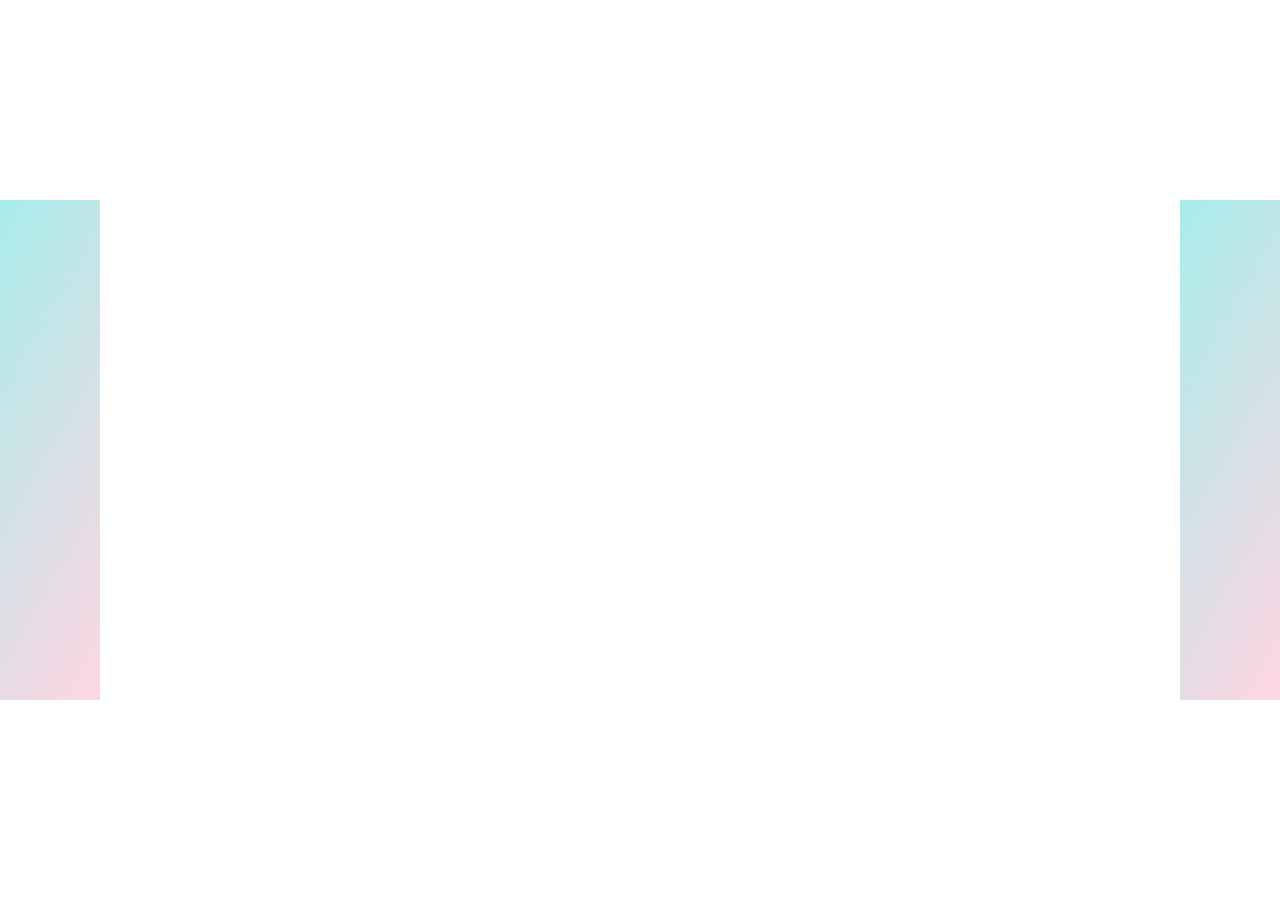
<file: index.html>
<html>
<head>
    <title>My portfolio 1</title>
    <link rel="stylesheet" type="text/css" href="style.css">
</head>
<body>
    
<div class="bar left"></div>

<div class="bar right"></div>


    </div>
</body>    
</html>
</file>
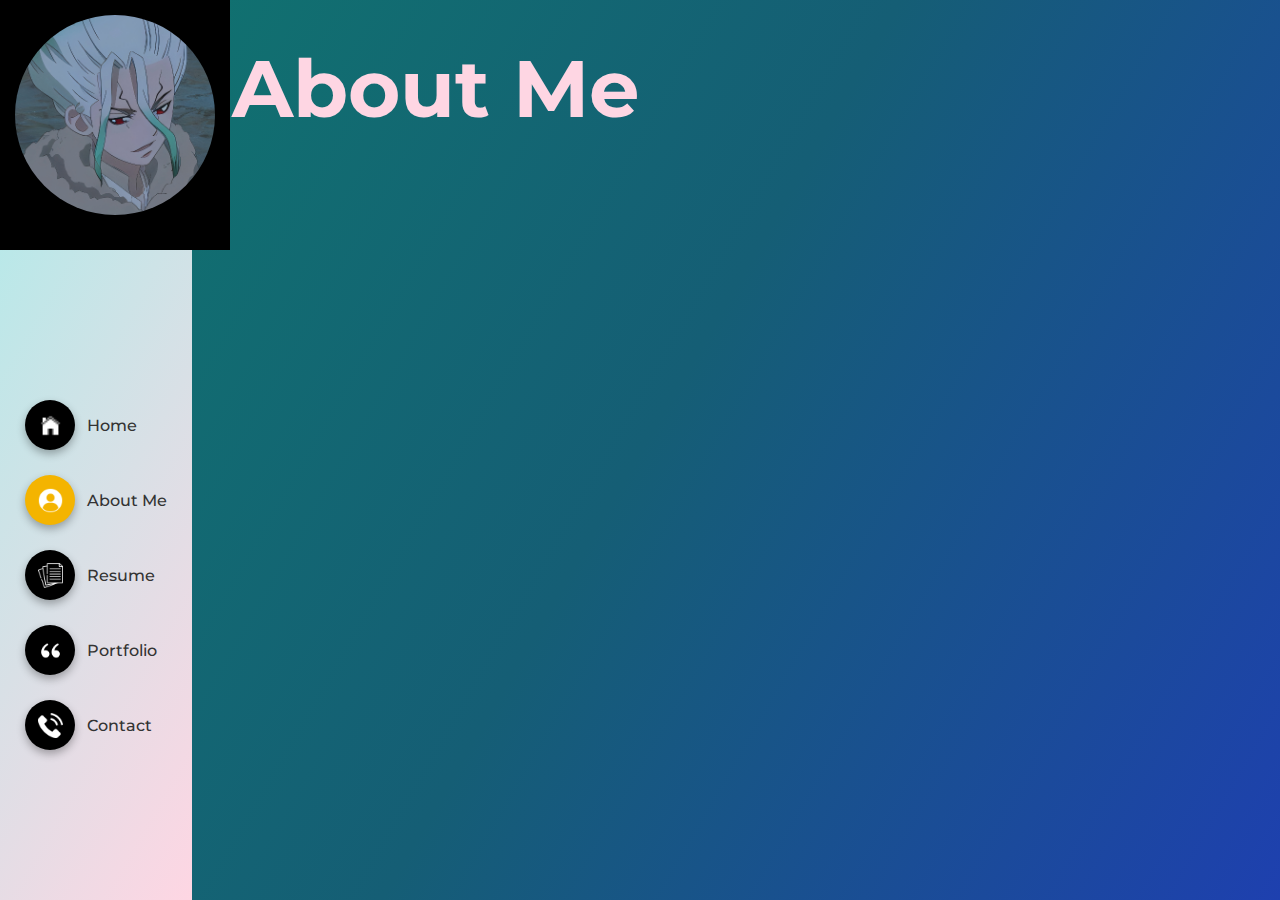
<file: aboutme.html>
<!DOCTYPE html>
<html lang="en">
<head>
    <title>About Me</title>
    <link rel="stylesheet" type="text/css" href="stylesaboutme.css">
    
    <link href="https://fonts.googleapis.com/css2?family=Montserrat:wght@400;500;600;700&family=Open+Sans:wght@400;500&display=swap" rel="stylesheet">
</head>
<body>
    <div class="container"> <!-- Container start -->


                 <div class="menuBar">  <!-- MenuBar start -->
                    <div class="holder1"> <!-- holder1 start -->
                         <div class="frame"></div> <!-- pfp frame -->
                    </div>

                  <div class="holder2"> <!-- holder2 start -->
                    <div class="icon-buttons"><!-- icons start -->
                        <div class="icon-label">
                            <a href="index.html"><div class="icon"><img src="home.png" alt="Home"></div></a><!-- HOME -->
                                <span>Home</span>
                        </div>
                        <div class="icon-label">
                            <div class="static"><img src="user.png" alt="User"></div> <!-- About Me -->
                                <span>About Me</span>
                        </div>
  
                        <div class="icon-label">
                            <a href="aboutme.html"><div class="icon"><img src="paper.png" alt="Resume"></div></a> <!-- Resume -->
                                <span>Resume</span>
                        </div>
  
                        <div class="icon-label">
                            <a href="aboutme.html"><div class="icon"><img src="quote.png" alt="Portfolio"></div></a> <!-- Portfolio -->
                                <span>Portfolio</span>
                        </div>
  
                        <div class="icon-label">
                             <a href="aboutme.html"><div class="icon"><img src="telephone.png" alt="Contact"></div></a> <!-- Contact -->
                                 <span>Contact</span>
                       </div> 
                    </div> <!-- icons end -->
                  </div> <!-- holder2 end -->
                 </div><!-- MenuBar end -->
                 

                 <div class="viewingArea">  <!-- Viewing Area start -->
                              <div class="heading">About Me</div> <!-- heading -->
                       
                 </div> <!-- Viewing Area end -->




    </div> <!-- Container end -->
</body>     
</html>
</file>
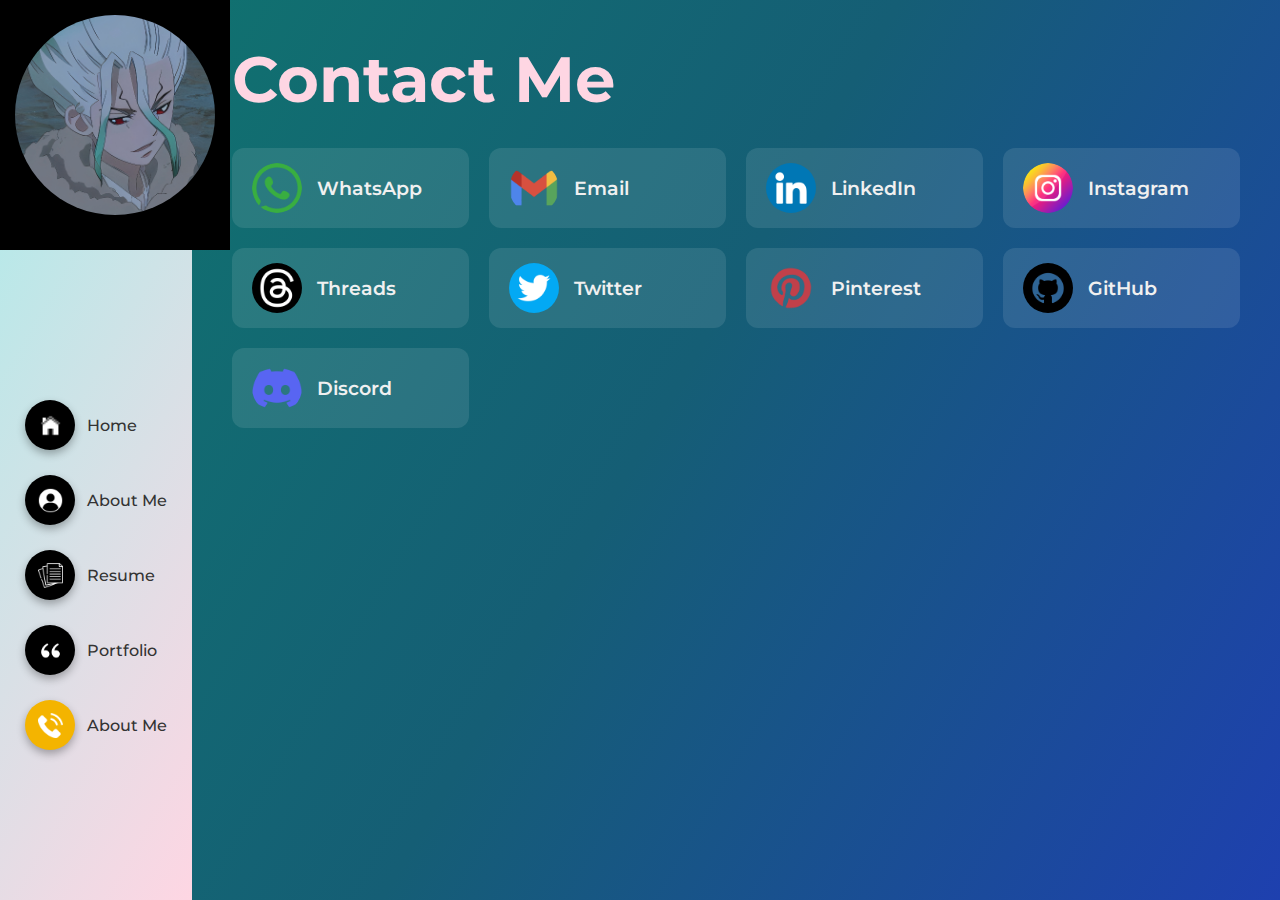
<file: Contact.html>
<!DOCTYPE html>
<html lang="en">
<head>
    <title>Contact Me</title>
    <link rel="stylesheet" type="text/css" href="Contact.css">
    <link href="https://fonts.googleapis.com/css2?family=Montserrat:wght@400;500;600;700&display=swap" rel="stylesheet">
</head>
<body>
<div class="container">

    <!-- Sidebar Menu (unchanged) -->
    <div class="menuBar">
        <div class="holder1">
            <div class="frame"></div>
        </div>
        <div class="holder2">
            <div class="icon-buttons">
                <div class="icon-label">
                    <a href="index.html"><div class="icon"><img src="home.png" alt="Home"></div></a>
                    <span>Home</span>
                </div>
                <div class="icon-label">
                    <a href="aboutme.html"><div class="icon"><img src="user.png" alt="User"></div></a>
                    <span>About Me</span>
                </div>
                <div class="icon-label">
                    <a href="Resume.html"><div class="icon"><img src="paper.png" alt="Resume"></div></a>
                    <span>Resume</span>
                </div>
                <div class="icon-label">
                    <a href="aboutme.html"><div class="icon"><img src="quote.png" alt="Portfolio"></div></a>
                    <span>Portfolio</span>
                </div>
                 <div class="icon-label">
                    <div class="static"><img src="telephone.png" alt="Contact"></div>
                    <span>About Me</span>
                </div>
            </div>
        </div>
    </div>

    <!-- Main Content -->
    <div class="viewingArea">
        <div class="heading">Contact Me</div>
        
        <!-- Contact Grid -->
        <div class="contact-grid">
            <a href="contact.vcf" class="contact-item">
                <img src="whatsapp.png" alt="WhatsApp">
                <span>WhatsApp</span>
            </a>
            <a href="mailto:cyberbeepro@gmail.com?subject=Hello%20Cyberbee&body=I%20wanted%20to%20contact%20you..." class="contact-item">
                <img src="communication.png" alt="Email">
                <span>Email</span>
            </a>
            <a href="https://www.linkedin.com/in/shibraj-das-bb7087355?utm_source=share&utm_campaign=share_via&utm_content=profile&utm_medium=android_app" class="contact-item">
                <img src="linkedin.png" alt="LinkedIn">
                <span>LinkedIn</span>
            </a>
            <a href="https://www.instagram.com/cyberbee_pro?igsh=Zm5wdWRqa2R2M2Rw" class="contact-item">
                <img src="instagram.png" alt="Instagram">
                <span>Instagram</span>
            </a>
            <a href="https://www.threads.com/@cyberbee_pro" class="contact-item">
                <img src="threads.png" alt="Threads">
                <span>Threads</span>
            </a>
            <a href="https://x.com/mrcyberbee?t=bxQuTlE1xxMSwtmHgzbGTg&s=09" class="contact-item">
                <img src="twitter.png" alt="Twitter">
                <span>Twitter</span>
            </a>
            <a href="https://pin.it/liZXrC1yi" class="contact-item">
                <img src="social.png" alt="Pinterest">
                <span>Pinterest</span>
            </a>
            <a href="https://github.com/Cyberbee-pro" class="contact-item">
                <img src="github.png" alt="GitHub">
                <span>GitHub</span>
            </a>
            <a href="https://discord.gg/wTxAWNzSvh" class="contact-item">
                <img src="discord.png" alt="Discord">
                <span>Discord</span>
            </a>
        </div>
    </div>
</div>
</body>
</html>
</file>
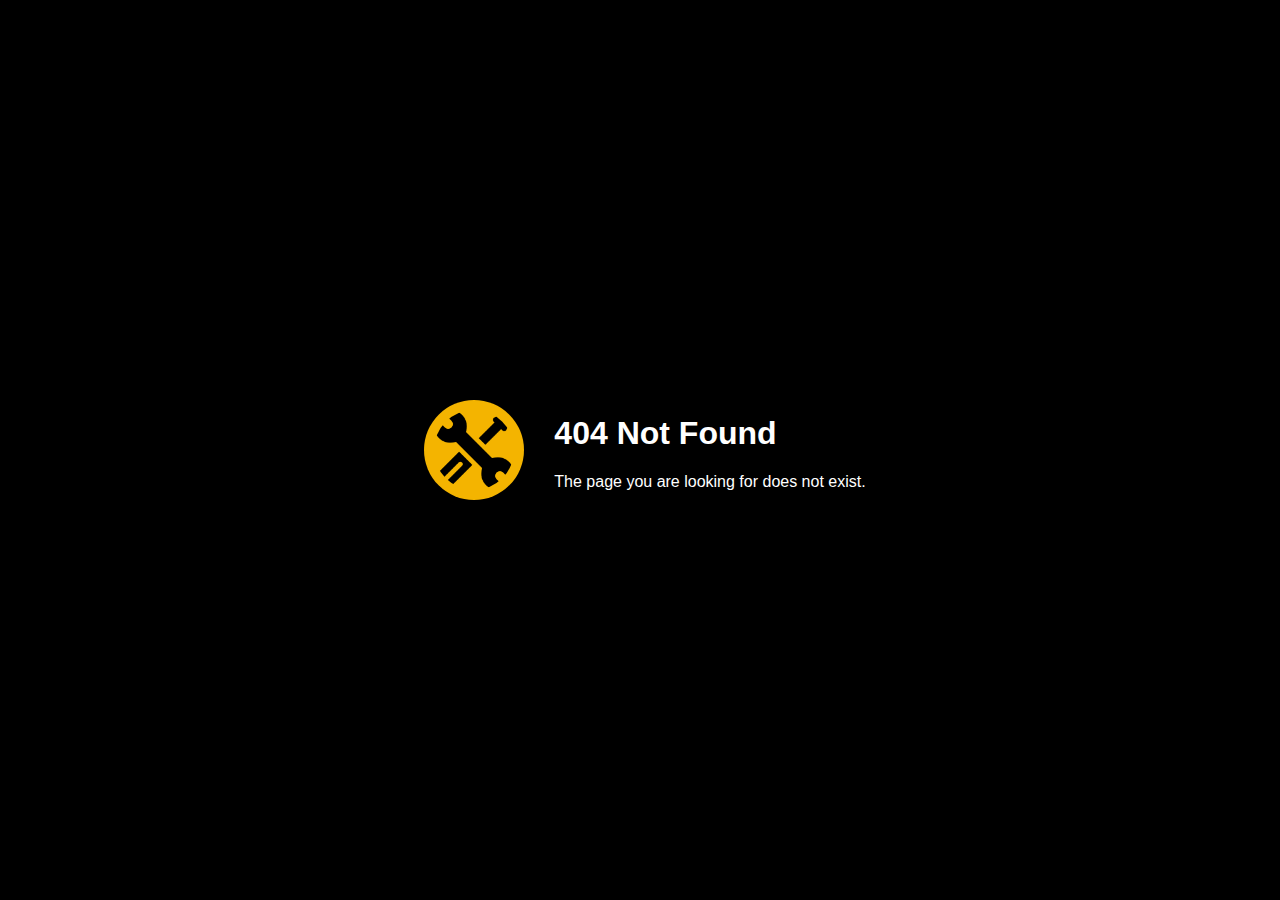
<file: noidea.html>
<!DOCTYPE html>
<html lang="en">
<head>
    <title>NULL</title>
    <style>
        body {
            margin: 0;
            height: 100vh;
            display: flex;
            justify-content: center;
            align-items: center;
            background-color: black;
            color: white;
            font-family: Arial, sans-serif;
        }
        .container {
            display: flex;
            align-items: center;
            background-color: black;
            padding: 20px;
        }
        .image-holder {
            display: flex;
            align-items: center;
            justify-content: center;
            padding: 10px;
        }
        .image-holder img {
            
            background-color: #f4b400;
            padding: 10px;
            max-height: 80px; /* limits height */
            border-radius: 50%; /* makes it circular */
            width: auto; /* keeps aspect ratio */
        }
        .all {
            text-align: left;
            margin-left: 20px;
        }
    </style>
</head>
<body>
    <div class="container">
        <div class="image-holder">
            <img src="support.png" alt="Placeholder Image">
        </div>
        <div class="all">
            <h1>404 Not Found</h1>
            <p>The page you are looking for does not exist.</p>
        </div>
    </div>
</body>
</html>
</file>
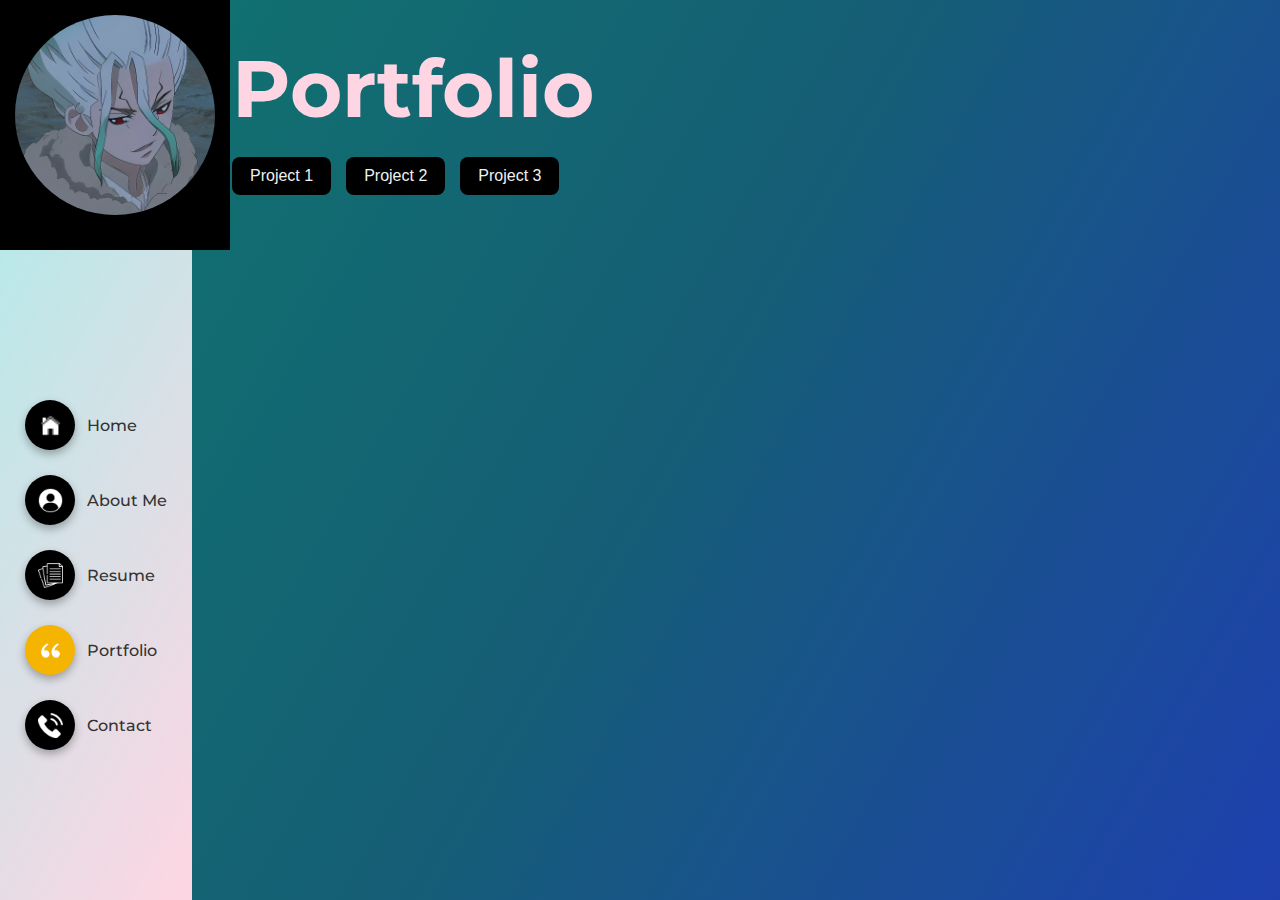
<file: Portfolio.html>
<!DOCTYPE html>
<html lang="en">
<head>
    <title>About Me</title>
    <link rel="stylesheet" type="text/css" href="portfolio.css">
	<script src="portfolio.js"></script>

    <link href="https://fonts.googleapis.com/css2?family=Montserrat:wght@400;500;600;700&family=Open+Sans:wght@400;500&display=swap" rel="stylesheet">
</head>
<body>
    <div class="container"> <!-- Container start -->

        <div class="menuBar">  <!-- MenuBar start -->
            <div class="holder1"> <!-- holder1 start -->
                <div class="frame"></div> <!-- pfp frame -->
            </div>

            <div class="holder2"> <!-- holder2 start -->
                <div class="icon-buttons"><!-- icons start -->
                    <div class="icon-label">
                        <a href="index.html"><div class="icon"><img src="home.png" alt="Home"></div></a><!-- HOME -->
                        <span>Home</span>
                    </div>
                    <div class="icon-label">
                        <a href="Resume.html"><div class="icon"><img src="user.png" alt="User"></div></a> <!-- About Me -->
                        <span>About Me</span>
                    </div>
                    <div class="icon-label">
                        <a href="Resume.html"><div class="icon"><img src="paper.png" alt="Resume"></div></a> <!-- Resume -->
                        <span>Resume</span>
                    </div>
                    <div class="icon-label">
                        <div class="static"><img src="quote.png" alt="Portfolio"></div><!-- Portfolio -->
                        <span>Portfolio</span>
                    </div>
                    <div class="icon-label">
                        <a href="Contact.html"><div class="icon"><img src="telephone.png" alt="Contact"></div></a> <!-- Contact -->
                        <span>Contact</span>
                    </div> 
                </div> <!-- icons end -->
            </div> <!-- holder2 end -->
        </div><!-- MenuBar end -->

        <div class="viewingArea">  <!-- Viewing Area start -->
            <div class="heading">Portfolio</div> <!-- heading -->  

            <!-- === Added portfolio embed section === -->
            <div class="portfolio-buttons">
                <button onclick="showEmbed('project1')">Project 1</button>
                <button onclick="showEmbed('project2')">Project 2</button>
                <button onclick="showEmbed('project3')">Project 3</button>
            </div>

            <div id="portfolio-embed-container">
                <iframe id="portfolio-iframe" src="https://www.example.com" frameborder="0"></iframe>
            </div>
        </div> <!-- Viewing Area end -->
    </div> <!-- Container end -->

    <script>
        function showEmbed(sample) {
            const iframe = document.getElementById("portfolio-iframe");
            if (sample === "project1") {
                iframe.src = "noidea.html"; // Default or first sample
            } else if (sample === "project2") {
                iframe.src = "https://www.example.com";
            } else if (sample === "project3") {
                iframe.src = "https://www.example.com";
            }
        }
    </script>
</body>     
</html>
</file>
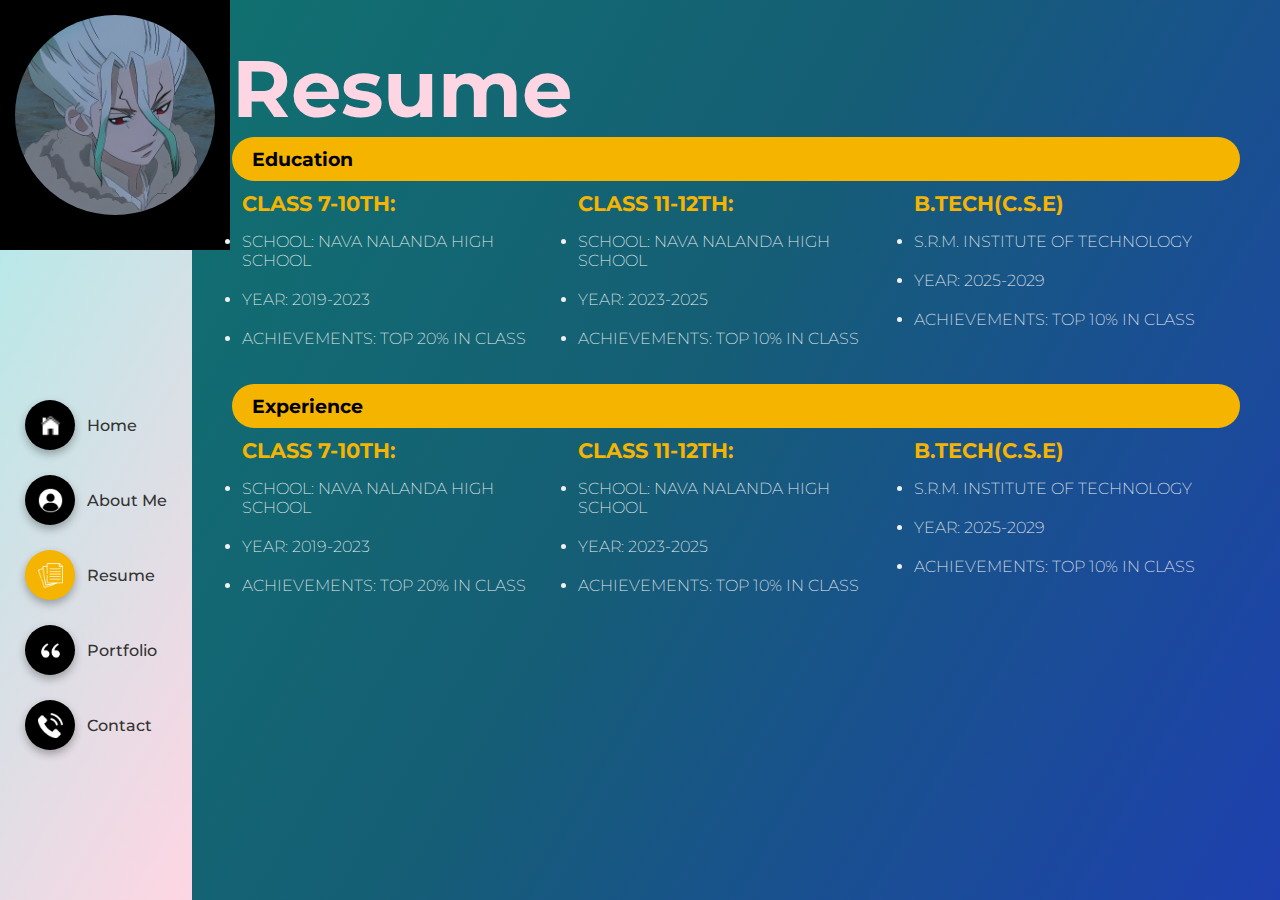
<file: Resume.html>
<!DOCTYPE html>
<html lang="en">
<head>
    <title>About Me</title>
    <link rel="stylesheet" type="text/css" href="stylesresume.css">
    
    <link href="https://fonts.googleapis.com/css2?family=Montserrat:wght@400;500;600;700&family=Open+Sans:wght@400;500&display=swap" rel="stylesheet">
</head>
<body>
    <div class="container"> <!-- Container start -->


                 <div class="menuBar">  <!-- MenuBar start -->
                    <div class="holder1"> <!-- holder1 start -->
                         <div class="frame"></div> <!-- pfp frame -->
                    </div>

                  <div class="holder2"> <!-- holder2 start -->
                    <div class="icon-buttons"><!-- icons start -->
                        <div class="icon-label">
                            <a href="index.html"><div class="icon"><img src="home.png" alt="Home"></div></a><!-- HOME -->
                                <span>Home</span>
                        </div>
                        <div class="icon-label">
                            <a href="aboutme.html"><div class="icon"><img src="user.png" alt="User"></div></a> <!-- About Me -->
                                <span>About Me</span>
                        </div>
  
                        <div class="icon-label">
                            <div class="static"><img src="paper.png" alt="Resume"></div> <!-- Resume -->
                                <span>Resume</span>
                        </div>
  
                        <div class="icon-label">
                            <a href="Portfolio.html"><div class="icon"><img src="quote.png" alt="Portfolio"></div></a> <!-- Portfolio -->
                                <span>Portfolio</span>
                        </div>
  
                        <div class="icon-label">
                             <a href="Contact.html"><div class="icon"><img src="telephone.png" alt="Contact"></div></a> <!-- Contact -->
                                 <span>Contact</span>
                       </div> 
                    </div> <!-- icons end -->
                  </div> <!-- holder2 end -->
                 </div><!-- MenuBar end -->
                 

                 <div class="viewingArea">  <!-- Viewing Area start -->
                    <div class="heading">Resume</div> <!-- heading -->
                        <div class="content"> <!-- content start -->
                            <div class="education">
                                
<div class="diff">
    Education
</div>
<div class="edu"><!-- edu start -->


    <div class="edu-block"><!-- edu block start -->
      <div class="skl-head">Class 7-10th:
      <ul>
        <li>School: Nava Nalanda High School</li>
        <li>Year: 2019-2023</li>
        <li>Achievements: Top 20% in class</li>
      </ul>
      </div>
    </div><!-- edu block end -->

    <div class="edu-block"><!-- edu block start -->
      <div class="skl-head">Class 11-12th:
      <ul>
        <li>School: Nava Nalanda High School</li>
        <li>Year: 2023-2025</li>
        <li>Achievements: Top 10% in class</li>
      </ul>
      </div>
    </div><!-- edu block end -->


       <div class="edu-block"><!-- edu block start -->
      <div class="skl-head">B.Tech(C.S.E)
      <ul>
        <li>S.R.M. Institute of technology</li>
        <li>Year: 2025-2029</li>
        <li>Achievements: Top 10% in class</li>
      </ul>
      </div>

    </div><!-- edu block end -->

</div> <!-- edu end -->



                            </div><!-- education end -->
                            <div class="experience">
                                
<div class="diff">
    Experience
</div>
<div class="edu"><!-- edu start -->


    <div class="edu-block"><!-- edu block start -->
      <div class="skl-head">Class 7-10th:
      <ul>
        <li>School: Nava Nalanda High School</li>
        <li>Year: 2019-2023</li>
        <li>Achievements: Top 20% in class</li>
      </ul>
      </div>
    </div><!-- edu block end -->

    <div class="edu-block"><!-- edu block start -->
      <div class="skl-head">Class 11-12th:
      <ul>
        <li>School: Nava Nalanda High School</li>
        <li>Year: 2023-2025</li>
        <li>Achievements: Top 10% in class</li>
      </ul>
      </div>
    </div><!-- edu block end -->


       <div class="edu-block"><!-- edu block start -->
      <div class="skl-head">B.Tech(C.S.E)
      <ul>
        <li>S.R.M. Institute of technology</li>
        <li>Year: 2025-2029</li>
        <li>Achievements: Top 10% in class</li>
      </ul>
      </div>

    </div><!-- edu block end -->

</div> <!-- edu end -->



                            </div><!-- experience end -->
                        </div><!-- content end -->
                </div><!-- Viewing Area end -->
</body>     
</html>
</file>
<file: style.css>
.box1{
    display: flex; 
    left: 0; /* Align to left edge */
    top: 100%;
    width: 100px;
    height: 500px;
   /* background-color: red;*/
    background: white;
    
 
}
body {
  margin: 0;
  height: 100vh;
  background:white;
  position: relative;
}

.bar {
    width: 100px;
    height: 500px;
    background: linear-gradient(120deg, #a8edea 0%, #fed6e3 100%);
    position: absolute;
    top: 50%;
    transform: translateY(-50%);
}

.left {
  left: 0;
}

.right {
  right: 0;
}
</file>
<file: stylesaboutme.css>
/* === Global Styles === */
body {
  height: 100vh;
  margin: 0;
  padding: 0;
  font-family: 'Montserrat', sans-serif;
  background: linear-gradient(120deg, #0f766e 0%, #155e75 50%, #1e40af 100%);
  display: flex;
}

/* === Container Flex Layout === */
.container {
  display: flex;
  width: 100%;
  height: 100%;
}

/* === Sidebar Menu === */
.menuBar {
  width: 15%;
  height: 100%;
  
  background: linear-gradient(120deg, #a8edea 0%, #fed6e3 100%);
  display: flex;
  justify-content: center;
  align-items: start;
  flex-direction: column;
}

.holder1{
    display: flex;
    flex: 1;
    padding: 15px;
    justify-content: center;
    background-color: black;
}
.holder2{
    display: flex;
    flex : 3;
    padding: 15px;
    justify-content: center;
    
}

/* === Profile Picture Frame === */
.frame {
  width: 200px;
  height: 200px;
  border-radius: 50%;
  background-image: url('cyb-pfp-sen.jpg');
  background-size: cover;
  background-repeat: no-repeat;
  background-position: center;
  margin-bottom: 20px;
}

/* === Main Content Area === */
.viewingArea {
  width: 85%;
  padding: 40px;
  box-sizing: border-box;
}

/* === Heading Style === */
.heading {
  font-weight: 700;
  font-size: 5rem;
  color: #fed6e3;
}


.icon-buttons {
    display: flex;
  flex-direction: column;
  justify-content: center;
  gap: 25px;
  z-index: 2;
  padding-left: 10px;
}

.icon {
  width: 50px;
  height: 50px;
  border-radius: 50%;
  background-color: black;
  display: flex;
  justify-content: center;
  align-items: center;
  box-shadow: 0 4px 8px rgba(0, 0, 0, 0.3);
  transition: transform 0.3s ease, background-color 0.3s;
  cursor: pointer;
}

.icon:hover {
  transform: scale(1.2);
  background-color: #f4b400;
}

.icon img {
  width: 25px;
  height: 25px;
  filter: invert(1);
}

.static {
  width: 50px;
  height: 50px;
  border-radius: 50%;
  background-color: #f4b400;
  display: flex;
  justify-content: center;
  align-items: center;
  box-shadow: 0 4px 8px rgba(0, 0, 0, 0.3);
}

.static img {
  width: 25px;
  height: 25px;
  filter: invert(1);
}

.icon-label {
  display: flex;
  align-items: center;
  gap: 12px; /* space between icon and text */
  font-weight: 500;
  font-size: 1rem;
  color: #333;
}

.content {
  display: flex;
  flex-direction: column;  
  gap : 10px;

}

ul {
  display: grid;
  grid-template-columns: repeat(2, 1fr); /* 2 equal columns */
  gap: 20px;
  padding: 0;
}


.element{
  display: flex;
  flex-direction: row;
  height: 30px;
  font-weight: 500;
  align-items: center;
  padding-left: 2px;
  text-transform: uppercase;
  letter-spacing: 2px;
  color: #000;  
}

.one{
  background: linear-gradient(120deg, #a8edea 0%, #fed6e3 100%);
  width: 70%;
}

.content pre{
  color: #f0f0f0;
}

.two{
  display: flex;
  align-items: flex-start;
  
  gap: 30px;
  width: 50%;
}

.col{
  display: flex;
  flex-direction: column;
  justify-content: flex-start;
  left: 0;
}

.ao{
  font-size: 2rem;
  color: #000;
  padding: 5px 15px;
  background-color: #f4b400;
  border-radius: 100px 100px 100px 100px;

}

.skl-head{
  font-weight: 700;
  font-size: 1.3rem;
  color: #f4b400;
  text-transform: uppercase;
}

.divider{
  display: flex;
  flex-direction: row;
}

.divider-uno{
  width: 50%;

}

.divider-dos {
  width: 50%;  
  color: #f0f0f0;
}

.divider-uno img{
  background-color: #f4b400;
  border-radius: 50%;
  height: 80px;
  width: 80px;
}

.B{
  width: 40%;
}

.sec{
  display: flex;
  flex-direction: row;
  gap: 20px;
}

.badge {
  display: grid;
  top: 10%;
  grid-template-columns: repeat(3, 1fr); /* 2 equal columns */
  gap: 20px;
  width: 100%;
  height: 100%;
}

.badge-item {
  display: flex;
  flex-direction: column;
  align-items: center;
  justify-content: center;
  width: 100px;
  height: 130px;
  background-color: black;
  border-radius: 50%;
  padding: 1rem 2rem;
  color: #fff;
  text-align: center;
}

.major {
  font-size: 3rem;
  font-weight: bold;
  color: #f4b400;
}

.minor {
  font-size: 1rem;
  color: #f0f0f0;
}
</file>
<file: Contact.css>
/* === Global Styles === */
body {
  height: 100vh;
  margin: 0;
  padding: 0;
  font-family: 'Montserrat', sans-serif;
  background: linear-gradient(120deg, #0f766e, #155e75 50%, #1e40af);
  display: flex;
}

.container {
  display: flex;
  width: 100%;
  height: 100%;
}

/* === Sidebar Menu === (unchanged) */
.menuBar {
  width: 15%;
  height: 100%;
  background: linear-gradient(120deg, #a8edea 0%, #fed6e3 100%);
  display: flex;
  justify-content: center;
  align-items: start;
  flex-direction: column;
}

.holder1 {
  display: flex;
  flex: 1;
  padding: 15px;
  justify-content: center;
  background-color: black;
}

.holder2 {
  display: flex;
  flex: 3;
  padding: 15px;
  justify-content: center;
}

.frame {
  width: 200px;
  height: 200px;
  border-radius: 50%;
  background-image: url('cyb-pfp-sen.jpg');
  background-size: cover;
  background-repeat: no-repeat;
  background-position: center;
  margin-bottom: 20px;
}

.icon-buttons {
  display: flex;
  flex-direction: column;
  justify-content: center;
  gap: 25px;
  z-index: 2;
  padding-left: 10px;
}

.icon {
  width: 50px;
  height: 50px;
  border-radius: 50%;
  background-color: black;
  display: flex;
  justify-content: center;
  align-items: center;
  box-shadow: 0 4px 8px rgba(0, 0, 0, 0.3);
  transition: transform 0.3s ease, background-color 0.3s;
  cursor: pointer;
}

.icon:hover {
  transform: scale(1.2);
  background-color: #f4b400;
}

.icon img {
  width: 25px;
  height: 25px;
  filter: invert(1);
}

.static {
  width: 50px;
  height: 50px;
  border-radius: 50%;
  background-color: #f4b400;
  display: flex;
  justify-content: center;
  align-items: center;
  box-shadow: 0 4px 8px rgba(0, 0, 0, 0.3);
}

.static img {
  width: 25px;
  height: 25px;
  filter: invert(1);
}

.icon-label {
  display: flex;
  align-items: center;
  gap: 12px;
  font-weight: 500;
  font-size: 1rem;
  color: #333;
}

/* === Main Content Area === */
.viewingArea {
  width: 85%;
  padding: 40px;
  box-sizing: border-box;
}

.heading {
  font-weight: 700;
  font-size: 4rem;
  color: #fed6e3;
  margin-bottom: 30px;
}

/* === Contact Buttons === */
.contact-grid {
  display: grid;
  grid-template-columns: repeat(auto-fill, minmax(220px, 1fr));
  gap: 20px;
}

.contact-item {
  display: flex;
  align-items: center;
  gap: 15px;
  background: rgba(255, 255, 255, 0.1);
  padding: 15px 20px;
  border-radius: 12px;
  text-decoration: none;
  transition: transform 0.2s ease, background 0.3s ease;
}

.contact-item img {
  width: 50px;
  height: 50px;
  border-radius: 50%;
}

.contact-item span {
  font-size: 1.2rem;
  font-weight: 600;
  color: #f0f0f0;
}

.contact-item:hover {
  background: rgba(255, 255, 255, 0.25);
  transform: translateY(-3px);
}
</file>
<file: portfolio.css>
/* === Global Styles === */
body {
  height: 100vh;
  margin: 0;
  padding: 0;
  font-family: 'Montserrat', sans-serif;
  background: linear-gradient(120deg, #0f766e 0%, #155e75 50%, #1e40af 100%);
  display: flex;
}

/* === Container Flex Layout === */
.container {
  display: flex;
  width: 100%;
  height: 100%;
}

/* === Sidebar Menu === */
.menuBar {
  width: 15%;
  height: 100%;
  background: linear-gradient(120deg, #a8edea 0%, #fed6e3 100%);
  display: flex;
  justify-content: center;
  align-items: start;
  flex-direction: column;
}

.holder1 {
  display: flex;
  flex: 1;
  padding: 15px;
  justify-content: center;
  background-color: black;
}

.holder2 {
  display: flex;
  flex: 3;
  padding: 15px;
  justify-content: center;
}

/* === Profile Picture Frame === */
.frame {
  width: 200px;
  height: 200px;
  border-radius: 50%;
  background-image: url('cyb-pfp-sen.jpg');
  background-size: cover;
  background-repeat: no-repeat;
  background-position: center;
  margin-bottom: 20px;
}

/* === Main Content Area === */
.viewingArea {
  width: 85%;
  padding: 40px;
  box-sizing: border-box;
}

/* === Heading Style === */
.heading {
  font-weight: 700;
  font-size: 5rem;
  color: #fed6e3;
}

.icon-buttons {
  display: flex;
  flex-direction: column;
  justify-content: center;
  gap: 25px;
  z-index: 2;
  padding-left: 10px;
}

.icon {
  width: 50px;
  height: 50px;
  border-radius: 50%;
  background-color: black;
  display: flex;
  justify-content: center;
  align-items: center;
  box-shadow: 0 4px 8px rgba(0, 0, 0, 0.3);
  transition: transform 0.3s ease, background-color 0.3s;
  cursor: pointer;
}

.icon:hover {
  transform: scale(1.2);
  background-color: #f4b400;
}

.icon img {
  width: 25px;
  height: 25px;
  filter: invert(1);
}

.static {
  width: 50px;
  height: 50px;
  border-radius: 50%;
  background-color: #f4b400;
  display: flex;
  justify-content: center;
  align-items: center;
  box-shadow: 0 4px 8px rgba(0, 0, 0, 0.3);
}

.static img {
  width: 25px;
  height: 25px;
  filter: invert(1);
}

.icon-label {
  display: flex;
  align-items: center;
  gap: 12px;
  font-weight: 500;
  font-size: 1rem;
  color: #333;
}

.element {
  display: flex;
  flex-direction: row;
  height: 30px;
  font-weight: 500;
  align-items: center;
  padding-left: 2px;
  text-transform: uppercase;
  letter-spacing: 2px;
  color: #000;
}

.one {
  background: linear-gradient(120deg, #a8edea 0%, #fed6e3 100%);
  width: 70%;
}
.portfolio-buttons {
  margin-top: 20px;
  display: flex;
  gap: 15px;
}

.portfolio-buttons button {
  padding: 10px 18px;
  font-size: 1rem;
  font-weight: 500;
  border: none;
  border-radius: 8px;
  cursor: pointer;
  background-color: black;
  color: #f0f0f0;
  transition: background-color 0.3s ease;
}

.portfolio-buttons button:hover {
  background-color: #f4b400;
  color: white;
}

#portfolio-embed-container {
  margin-top: 20px;
  width: 100%;
  height: 500px;
}

#portfolio-iframe {
  width: 100%;
  height: 100%;
  border-radius: 10px;
}
</file>
<file: stylesresume.css>
/* === Global Styles === */
body {
  height: 100vh;
  margin: 0;
  padding: 0;
  font-family: 'Montserrat', sans-serif;
  background: linear-gradient(120deg, #0f766e 0%, #155e75 50%, #1e40af 100%);
  display: flex;
}

/* === Container Flex Layout === */
.container {
  display: flex;
  width: 100%;
  height: 100%;
}

/* === Sidebar Menu === */
.menuBar {
  width: 15%;
  height: 100%;
  
  background: linear-gradient(120deg, #a8edea 0%, #fed6e3 100%);
  display: flex;
  justify-content: center;
  align-items: start;
  flex-direction: column;
}

.holder1{
    display: flex;
    flex: 1;
    padding: 15px;
    justify-content: center;
    background-color: black;
}
.holder2{
    display: flex;
    flex : 3;
    padding: 15px;
    justify-content: center;
    
}

/* === Profile Picture Frame === */
.frame {
  width: 200px;
  height: 200px;
  border-radius: 50%;
  background-image: url('cyb-pfp-sen.jpg');
  background-size: cover;
  background-repeat: no-repeat;
  background-position: center;
  margin-bottom: 20px;
}

/* === Main Content Area === */
.viewingArea {
  width: 85%;
  padding: 40px;
  box-sizing: border-box;

  /* New: flex column to separate top and bottom content */
  display: flex;
  flex-direction: column;
}

/* === Heading Style === */
.heading {
  font-weight: 700;
  font-size: 5rem;
  color: #fed6e3;
}


.icon-buttons {
    display: flex;
  flex-direction: column;
  justify-content: center;
  gap: 25px;
  z-index: 2;
  padding-left: 10px;
}

.icon {
  width: 50px;
  height: 50px;
  border-radius: 50%;
  background-color: black;
  display: flex;
  justify-content: center;
  align-items: center;
  box-shadow: 0 4px 8px rgba(0, 0, 0, 0.3);
  transition: transform 0.3s ease, background-color 0.3s;
  cursor: pointer;
}

.icon:hover {
  transform: scale(1.2);
  background-color: #f4b400;
}

.icon img {
  width: 25px;
  height: 25px;
  filter: invert(1);
}

.static {
  width: 50px;
  height: 50px;
  border-radius: 50%;
  background-color: #f4b400;
  display: flex;
  justify-content: center;
  align-items: center;
  box-shadow: 0 4px 8px rgba(0, 0, 0, 0.3);
}

.static img {
  width: 25px;
  height: 25px;
  filter: invert(1);
}

.icon-label {
  display: flex;
  align-items: center;
  gap: 12px; /* space between icon and text */
  font-weight: 500;
  font-size: 1rem;
  color: #333;
}


ul {
  display: flex;
  flex-direction: column;
  gap: 20px;
  padding: 0;
  color: #f0f0f0;
  font-weight: 200;
  font-size: 1rem;
}


.element{
  display: flex;
  flex-direction: column;
  height: 30px;
  font-weight: 500;
  padding-left: 2px;
  text-transform: uppercase;
  letter-spacing: 2px;
  color: #000;  
}

.one{
  background: linear-gradient(120deg, #a8edea 0%, #fed6e3 100%);
  width: 70%;
}



container{
  display: flex;
  flex-direction: column;
  height: 100%;
  width: 100%;
}


.content {
  display: flex;
  flex-direction: column;  
  gap : 10px;

}

.content pre{
  color: #f0f0f0;
}

.diff{
  font-weight: 700;
  font-size: 1.2rem;
  color: #000;
  padding: 10px 20px;
  background-color: #f4b400;
  border-radius: 100px 100px 100px 100px;
}

.education {
  display: flex;
  flex-direction: column;
  height: 50%;
  width: 100%;
  background-color: transparent;
  
}

.edu{
  display: grid;
  grid-template-columns: repeat(3, 1fr); /* 3 equal columns */
  top :10px;
  gap: 20px;
  padding: 10px;
}

.edu-block {
  color: #f0f0f0;
}

.skl-head{
  font-weight: 700;
  font-size: 1.3rem;
  color: #f4b400;
  text-transform: uppercase;
  margin-bottom: 10px;
}
</file>
